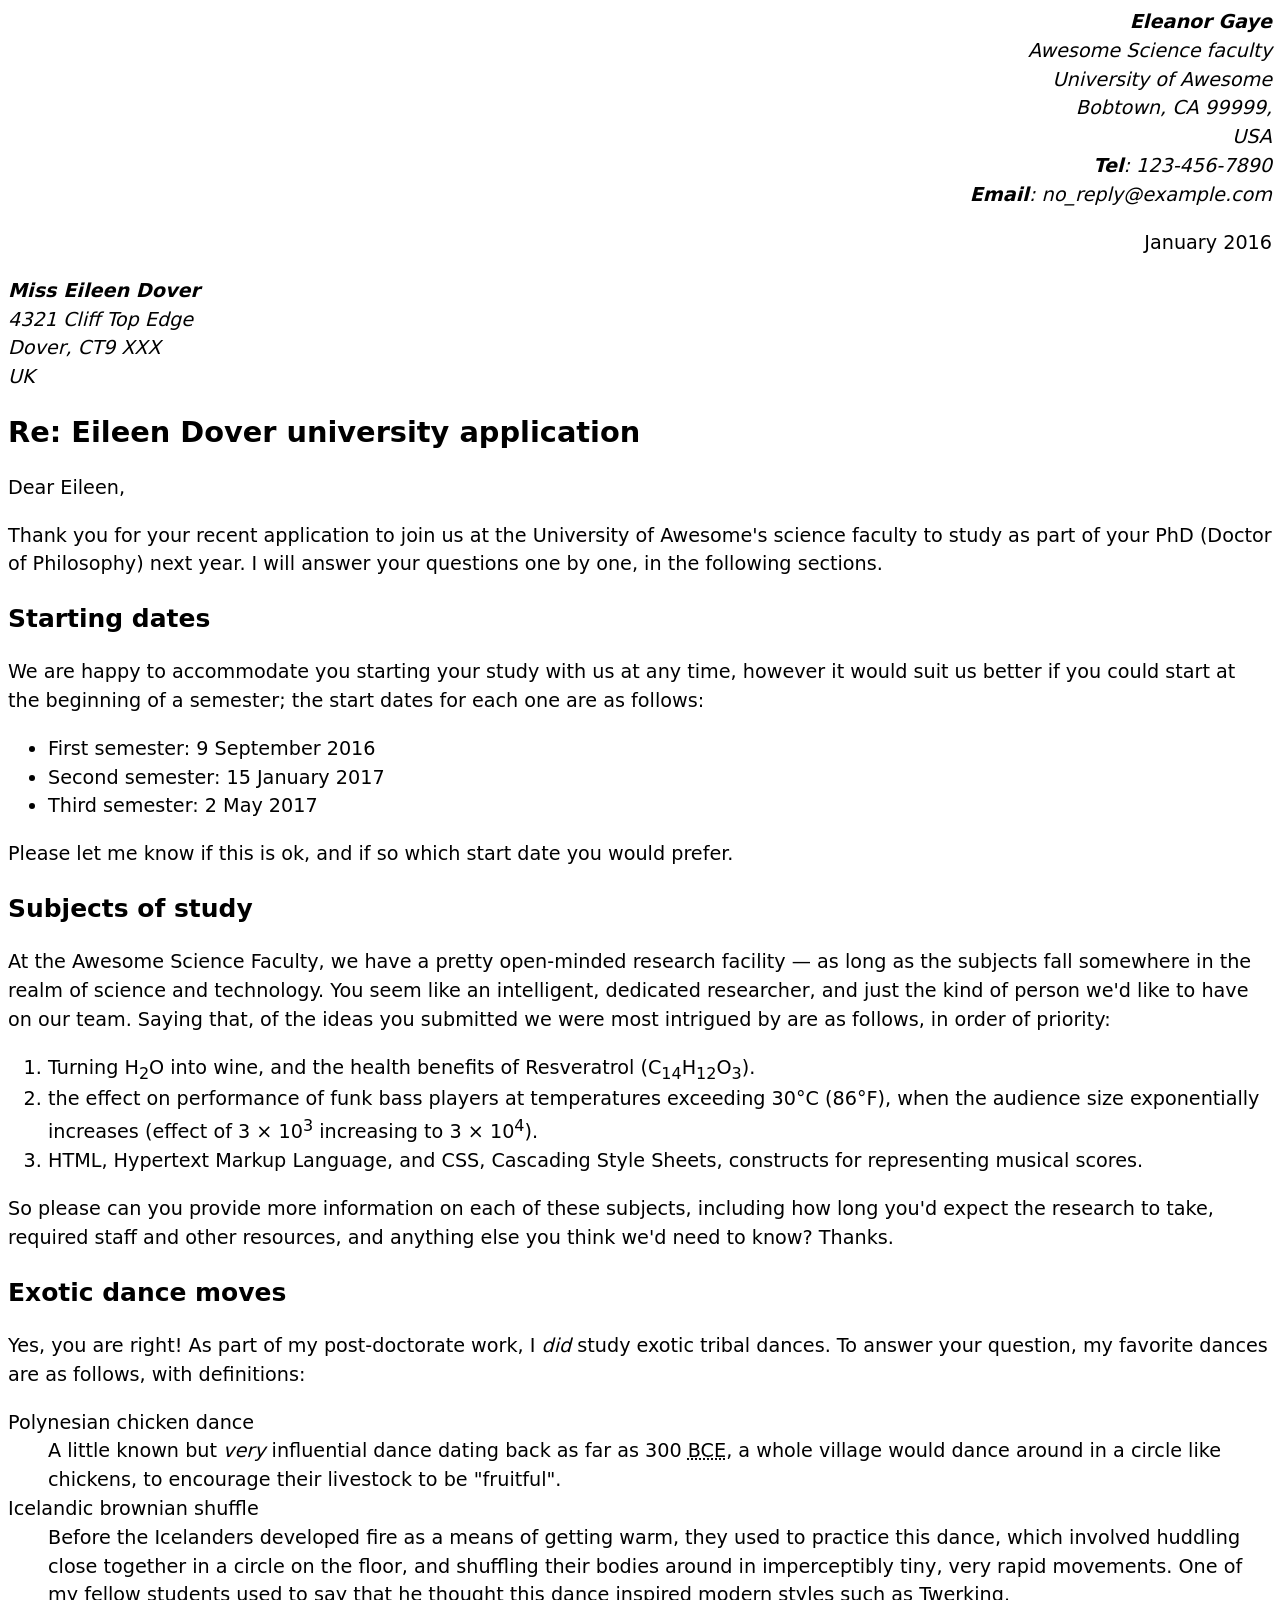
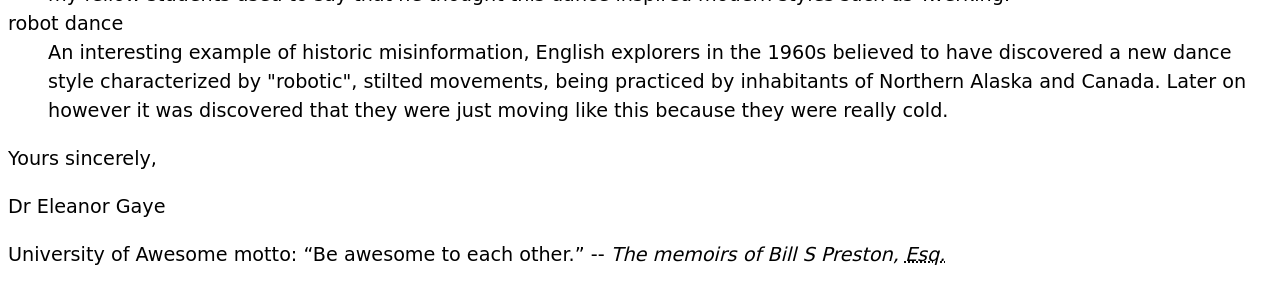
<file: Project 1/Part 1/index.html>
<!--
Name: Hayley Rimar
File: Project1.html
Date: 25 January 2026
First project using markup
-->

<!doctype html>
<html lang="eng">
  <head>
    <meta charset="utf-8" />
    <meta name="author" content="Dr. Eleanor Gaye">
    <title>Awesome science application correspondence</title>
    <link rel="stylesheet" href="style.css">
  </head>
  <body>
    <address class="sender-column" align="right">
      <strong>Eleanor Gaye</strong><br />
      Awesome Science faculty<br />
      University of Awesome<br />
      Bobtown, CA 99999,<br />
      USA<br />
      <strong>Tel</strong>: 123-456-7890<br />
      <strong>Email</strong>: no_reply@example.com
    </address>

    <p class="sender-column" align="right">
      <time datetime="2016-01-20">January 2016</time>
    </p>

    <address>
      <strong>Miss Eileen Dover</strong><br />
      4321 Cliff Top Edge<br />
      Dover, CT9 XXX<br />
      UK
    </address>

    <h1>Re: Eileen Dover university application</h1>

    <p>Dear Eileen,</p>

    <p>
      Thank you for your recent application to join us at the University of
      Awesome's science faculty to study as part of your
      <abbr>PhD</abbr> (Doctor of Philosophy) next year. I will answer your
      questions one by one, in the following sections.
    </p>

    <h2>Starting dates</h2>

    <p>
      We are happy to accommodate you starting your study with us at any time,
      however it would suit us better if you could start at the beginning of a
      semester; the start dates for each one are as follows:
    </p>

    <ul>
      <li>First semester: 9 September 2016</li>
      <li>Second semester: 15 January 2017</li>
      <li>Third semester: 2 May 2017</li>
    </ul>

    <p>
      Please let me know if this is ok, and if so which start date you would
      prefer.
    </p>

    <h2>Subjects of study</h2>

    <p>
      At the Awesome Science Faculty, we have a pretty open-minded research
      facility — as long as the subjects fall somewhere in the realm of science
      and technology. You seem like an intelligent, dedicated researcher, and
      just the kind of person we'd like to have on our team. Saying that, of the
      ideas you submitted we were most intrigued by are as follows, in order of
      priority:
    </p>

    <ol>
      <li>
        Turning H<sub>2</sub>O into wine, and the health benefits of Resveratrol
        (C<sub>14</sub>H<sub>12</sub>O<sub>3</sub>).
      </li>

      <li>
        the effect on performance of funk bass players at temperatures exceeding
        30°C (86°F), when the audience size exponentially increases (effect of 3
        × 10<sup>3</sup> increasing to 3 × 10<sup>4</sup>).
      </li>

      <li>
        <abbr>HTML</abbr>, Hypertext Markup Language, and <abbr>CSS</abbr>,
        Cascading Style Sheets, constructs for representing musical scores.
      </li>
    </ol>

    <p>
      So please can you provide more information on each of these subjects,
      including how long you'd expect the research to take, required staff and
      other resources, and anything else you think we'd need to know? Thanks.
    </p>

    <h2>Exotic dance moves</h2>

    <p>
      Yes, you are right! As part of my post-doctorate work, I
      <em>did</em> study exotic tribal dances. To answer your question, my
      favorite dances are as follows, with definitions:
    </p>

    <dl>
      <dt>Polynesian chicken dance</dt>

      <dd>
        A little known but <em>very</em> influential dance dating back as far as
        300 <abbr title="Before Common Era">BCE</abbr>, a whole village would
        dance around in a circle like chickens, to encourage their livestock to
        be "fruitful".
      </dd>

      <dt>Icelandic brownian shuffle</dt>

      <dd>
        Before the Icelanders developed fire as a means of getting warm, they
        used to practice this dance, which involved huddling close together in a
        circle on the floor, and shuffling their bodies around in imperceptibly
        tiny, very rapid movements. One of my fellow students used to say that
        he thought this dance inspired modern styles such as Twerking.
      </dd>

      <dt>robot dance</dt>

      <dd>
        An interesting example of historic misinformation, English explorers in
        the 1960s believed to have discovered a new dance style characterized by
        "robotic", stilted movements, being practiced by inhabitants of Northern
        Alaska and Canada. Later on however it was discovered that they were
        just moving like this because they were really cold.
      </dd>
    </dl>

    <p>Yours sincerely,</p>

    <p>Dr Eleanor Gaye</p>

    <p>
      University of Awesome motto: <q>Be awesome to each other.</q> --
      <cite>
        The memoirs of Bill S Preston, <abbr title="Esquire">Esq.</abbr>
      </cite>
    </p>
  </body>
</html>
</file>
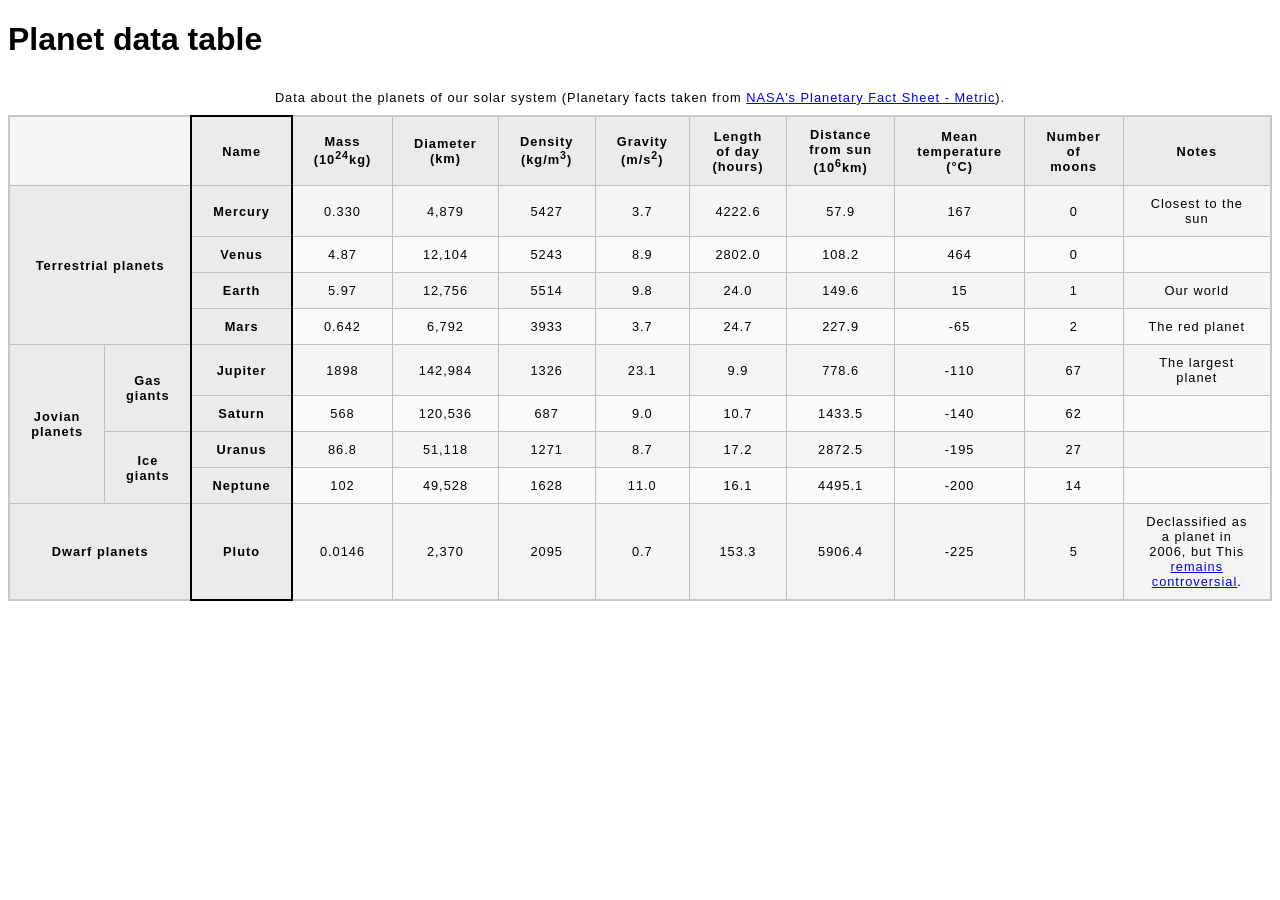
<file: project2/part2/index.html>
<!--
Name: Hayley Rimar
File: index.html
Date: 06 February 2026
This html is part 2 of assignment 2 called "Structuring a planet data table" 
-->

<!doctype html>
<html lang="en-US">
  <head>
    <meta charset="utf-8" />
    <meta name="viewport" content="width=device-width" />
    <title>Planet data table</title>
    <link href="style.css" rel="stylesheet" type="text/css" />
  </head>
  <body>
    <h1>Planet data table</h1>

    <table>
        <caption>
            Data about the planets of our solar system (Planetary facts taken from 
            <a href="https://nssdc.gsfc.nasa.gov/planetary/factsheet/">
            NASA's Planetary Fact Sheet - Metric</a>).
        </caption>

        <colgroup>
            <col span="2">
            <col class="column-border">
            <col span="9">
        </colgroup>

        <thead>
            <tr>
                <td colspan="2"></td>
                <th colspan="col">Name</th>
                <th colspan="col">Mass (10<sup>24</sup>kg)</th>
                <th colspan="col">Diameter (km)</th>
                <th colspan="col">Density (kg/m<sup>3</sup>)</th>
                <th colspan="col">Gravity (m/s<sup>2</sup>)</th>
                <th colspan="col">Length of day (hours)</th>
                <th colspan="col">Distance from sun (10<sup>6</sup>km)</th>
                <th colspan="col">Mean temperature (°C)</th>
                <th colspan="col">Number of moons</th>
                <th colspan="col">Notes</th>
            </tr>
        </thead>
        
        <tbody>
            <tr>
                <th rowspan="4" colspan="2" scope="rowgroup">Terrestrial planets</th>
                <th scope="row">Mercury</th>
                <td>0.330</td>
                <td>4,879</td>
                <td>5427</td>
                <td>3.7</td>
                <td>4222.6</td>
                <td>57.9</td>
                <td>167</td>
                <td>0</td>
                <td>Closest to the sun</td>
            </tr>

            <tr>
                <th scope="row">Venus</th>
                <td>4.87</td>
                <td>12,104</td>
                <td>5243</td>
                <td>8.9</td>
                <td>2802.0</td>
                <td>108.2</td>
                <td>464</td>
                <td>0</td>
                <td></td>
            </tr>

            <tr>
                <th scope="row">Earth</th>
                <td>5.97</td>
                <td>12,756</td>
                <td>5514</td>
                <td>9.8</td>
                <td>24.0</td>
                <td>149.6</td>
                <td>15</td>
                <td>1</td>
                <td>Our world</td>
            </tr>

            <tr>
                <th scope="row">Mars</th>
                <td>0.642</td>
                <td>6,792</td>
                <td>3933</td>
                <td>3.7</td>
                <td>24.7</td>
                <td>227.9</td>
                <td>-65</td>
                <td>2</td>
                <td>The red planet</td>
            </tr>

            <tr>
                <th rowspan="4" scope="rowgroup">Jovian planets</th>
                <th rowspan="2" scope="rowgroup">Gas giants</th>
                <th scope="row">Jupiter</th>
                <td>1898</td>
                <td>142,984</td>
                <td>1326</td>
                <td>23.1</td>
                <td>9.9</td>
                <td>778.6</td>
                <td>-110</td>
                <td>67</td>
                <td>The largest planet</td>
            </tr>

            <tr>
                <th scope="row">Saturn</th>
                <td>568</td>
                <td>120,536</td>
                <td>687</td>
                <td>9.0</td>
                <td>10.7</td>
                <td>1433.5</td>
                <td>-140</td>
                <td>62</td>
                <td></td>
            </tr>

            <tr>
                <th rowspan="2" scope="rowgroup">Ice giants</th>
                <th scope="row">Uranus</th>
                <td>86.8</td>
                <td>51,118</td>
                <td>1271</td>
                <td>8.7</td>
                <td>17.2</td>
                <td>2872.5</td>
                <td>-195</td>
                <td>27</td>
                <td></td>
            </tr>

            <tr>
                <th scope="row">Neptune</th>
                <td>102</td>
                <td>49,528</td>
                <td>1628</td>
                <td>11.0</td>
                <td>16.1</td>
                <td>4495.1</td>
                <td>-200</td>
                <td>14</td>
                <td></td>
            </tr>

            <tr>
                <th colspan="2" scope="rowgroup">Dwarf planets</th>
                <th scope="row">Pluto</th>
                <td>0.0146</td>
                <td>2,370</td>
                <td>2095</td>
                <td>0.7</td>
                <td>153.3</td>
                <td>5906.4</td>
                <td>-225</td>
                <td>5</td>
                <td>Declassified as a planet in 2006, but This
                    <a href="https://www.usatoday.com/story/tech/2014/10/02/pluto-planet-solar-system/16578959/">
                    remains controversial</a>.
                </td>
            </tr>
        </tbody>
    </table>
  </body>
</html>
</file>
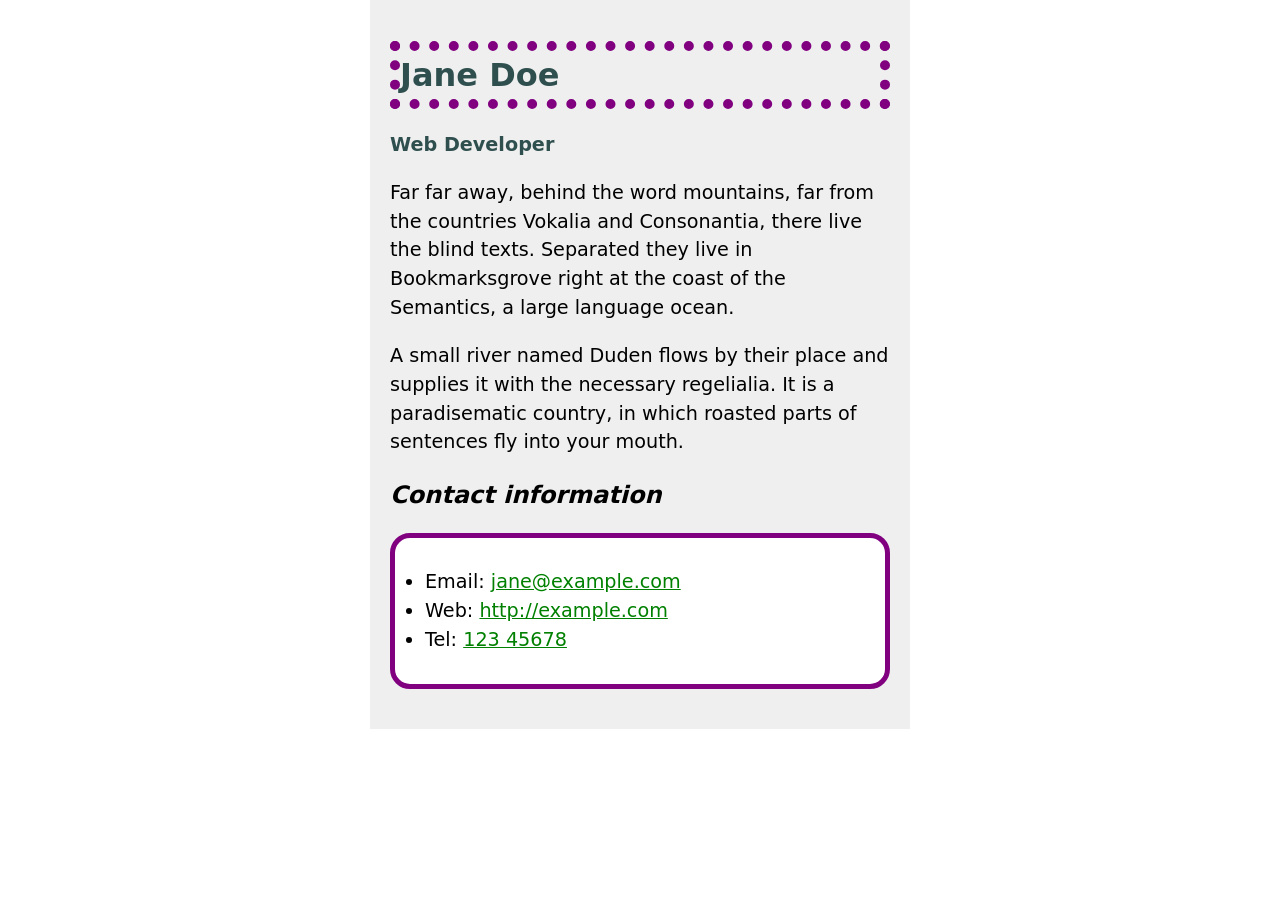
<file: project3/part1/index.html>
<!--
Name: Hayley Rimar
File: index.html
Date: February 27th, 2026
This file is for assignment 3, writing a bio 
-->
<!DOCTYPE html>
<html lang="en">
    <head>
        <meta charset="utf-8">
        <title>Jane Doe</title>
        <link rel="stylesheet" href="style.css">
    </head>

    <body>
        <h1>Jane Doe</h1>
        <div class="job-title">Web Developer</div>
        <p>
        Far far away, behind the word mountains, far from the countries Vokalia and
        Consonantia, there live the blind texts. Separated they live in Bookmarksgrove
        right at the coast of the Semantics, a large language ocean.
        </p>

        <p>
        A small river named Duden flows by their place and supplies it with the
        necessary regelialia. It is a paradisematic country, in which roasted parts of
        sentences fly into your mouth.
        </p>

        <h2>Contact information</h2>
        <ul>
        <li>Email: <a href="mailto:jane@example.com">jane@example.com</a></li>
        <li>Web: <a href="http://example.com">http://example.com</a></li>
        <li>Tel: <a href="tel:12345678">123 45678</a></li>
        </ul>
    </body>

</html>
</file>
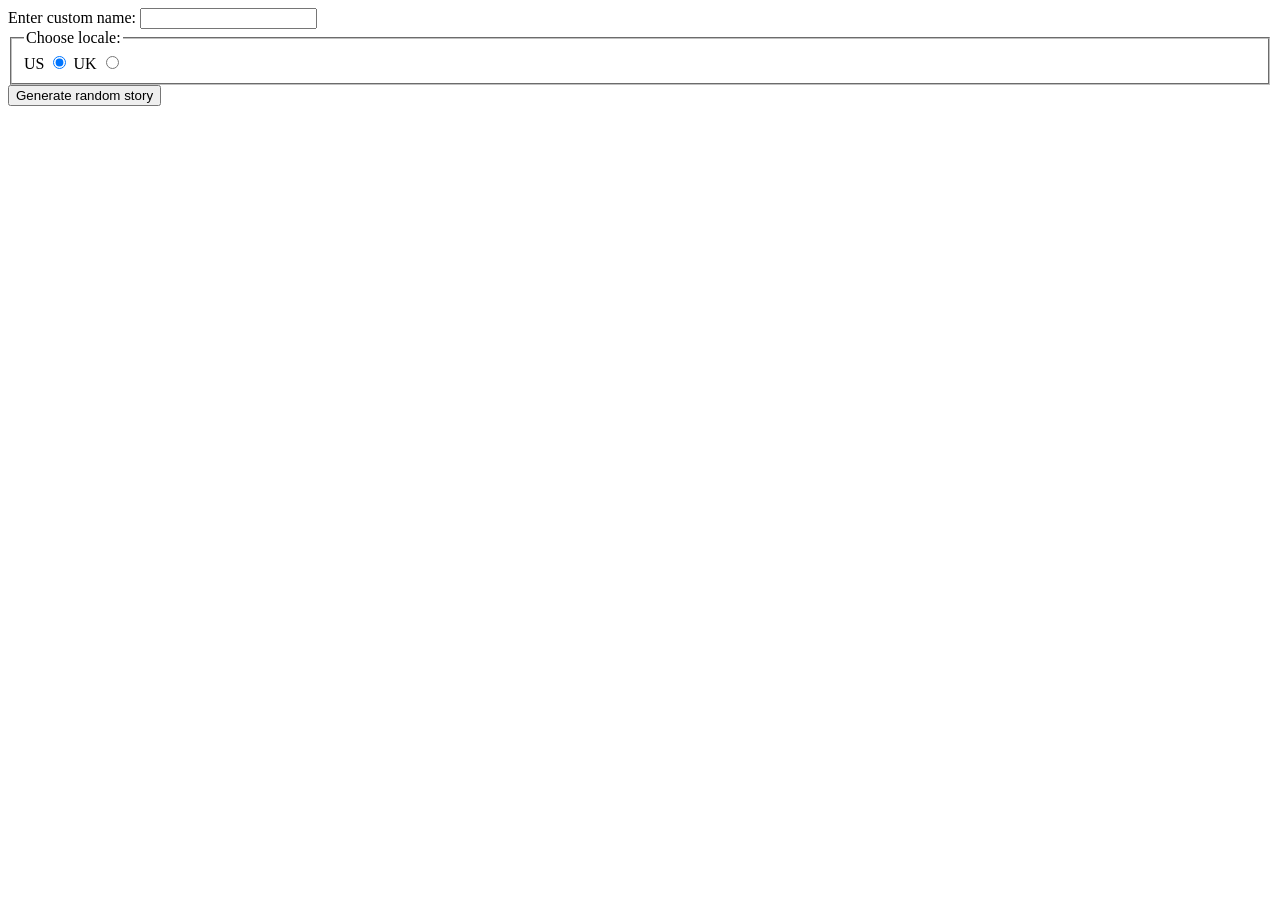
<file: project4/part1/index.html>
<!--
Name: Hayley Rimar
File: index.html
Date: 10 April 2026
The html for a silly story generator
-->

<!DOCTYPE html>
<html lang="en">
<head>
    <meta charset="utf-8">
    <title>Silly Story Generator</title>
</head>
<body>    
    <div>
        <label for="custom-name">Enter custom name:</label>
        <input id="custom-name" type="text" placeholder="">
    </div>

    <fieldset>
        <legend>Choose locale:</legend>
        <label for="us">US</label>
        <input id="us" type="radio" name="uk-us" value="us" checked>
        <label for="uk">UK</label>
        <input id="uk" type="radio" name="uk-us" value="uk">
    </fieldset>
    
    <div>
        <button class="generate">Generate random story</button>
    </div>
        
    <p class="story"></p>

    <script src="script.js"></script>
</body>
</html>
</file>
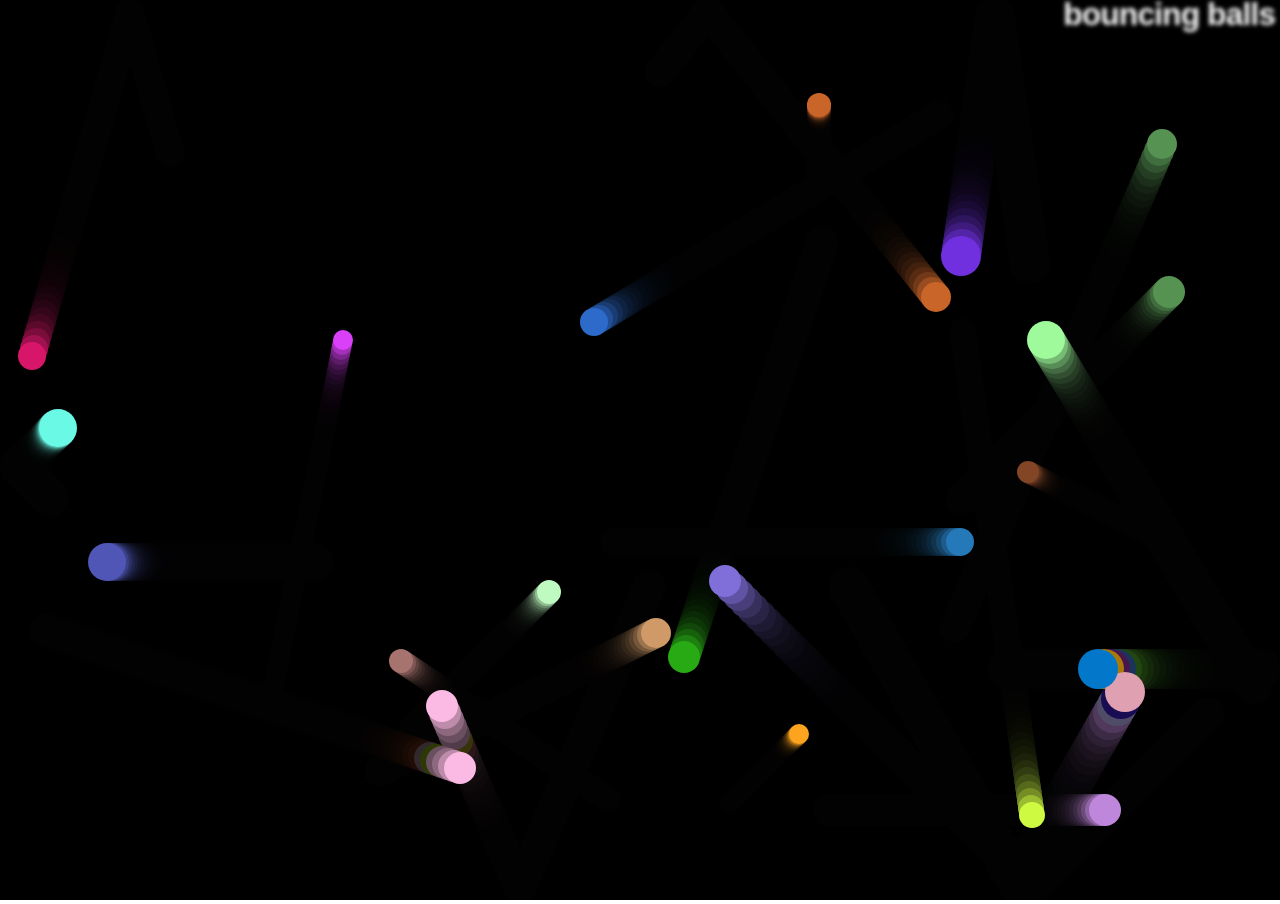
<file: project4/part3/index.html>
<!--
Name: Hayley Rimar
File: index.html
Date 10 April 2026
html for making a bouncing balls page
-->

<!DOCTYPE html>
<html lang="en-US">
  <head>
    <meta charset="utf-8">
    <meta name="viewport" content="width=device-width">
    <title>Bouncing balls</title>
    <link rel="stylesheet" href="style.css">
  </head>

  <body>
    <h1>bouncing balls</h1>
    <canvas></canvas>

    <script src="script.js"></script>
  </body>
</html>
</file>
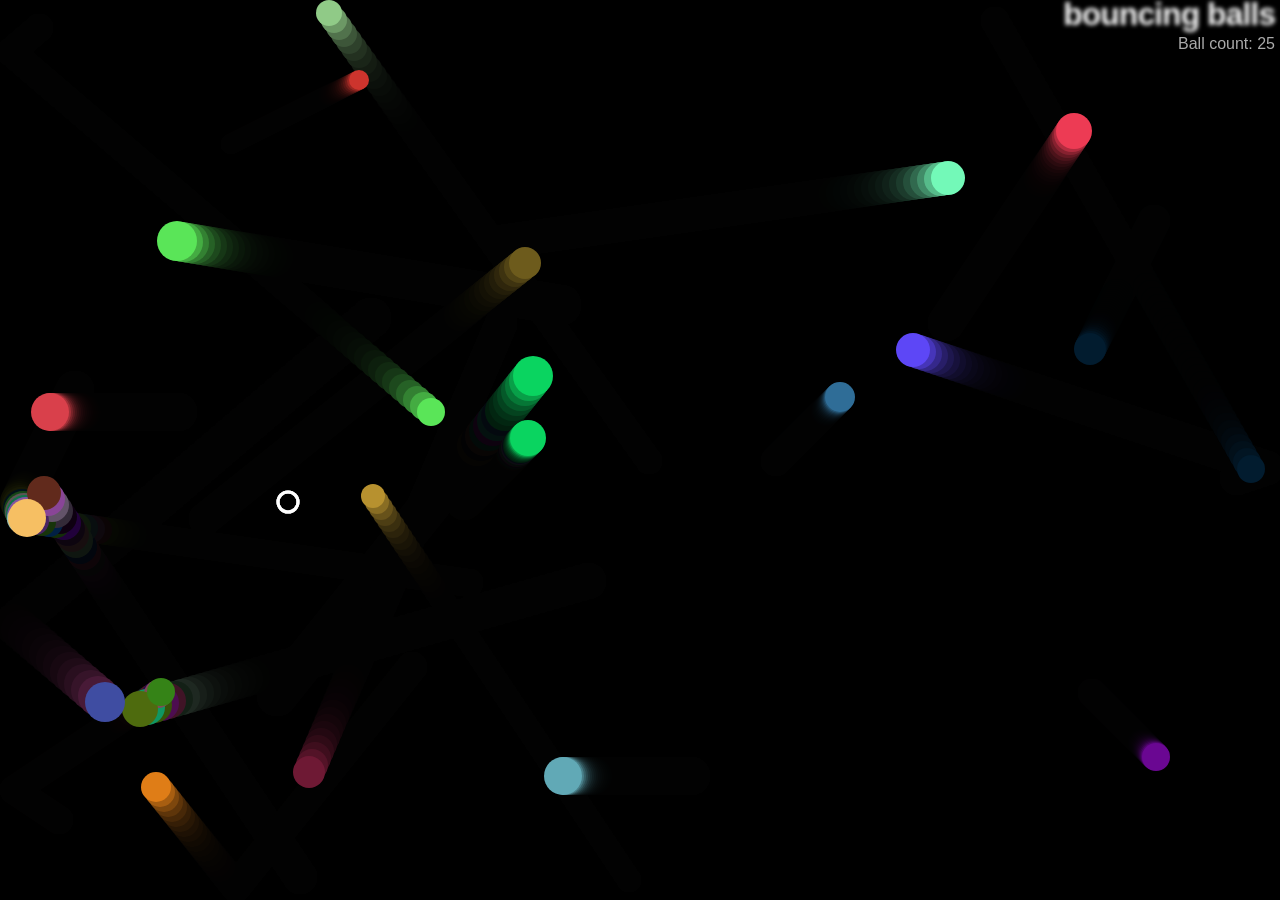
<file: project4/part4/index.html>
<!--
Name: Hayley Rimar
File: index.html
Date 10 April 2026
html for making a bouncing balls page
-->

<!DOCTYPE html>
<html lang="en-US">
  <head>
    <meta charset="utf-8">
    <meta name="viewport" content="width=device-width">
    <title>Bouncing balls</title>
    <link rel="stylesheet" href="style.css">
  </head>

  <body>
    <h1>bouncing balls</h1>
    <p>Ball count: </p>
    <canvas></canvas>

    <script src="script.js"></script>
  </body>
</html>
</file>
<file: Project 1/Part 1/style.css>
body {
  font: 1.2em / 1.5 system-ui;
}

.sender-column {
  text-align: right;
}

h1 {
  font-size: 1.5em;
}

h2 {
  font-size: 1.3em;
}
</file>
<file: project2/part2/style.css>
html {
  font-family: sans-serif;
}

table {
  border-collapse: collapse;
  border: 2px solid rgb(200 200 200);
  letter-spacing: 1px;
  font-size: 0.8rem;
}

td,
th {
  border: 1px solid rgb(190 190 190);
  padding: 10px 20px;
}

th {
  background-color: rgb(235 235 235);
}

td {
  text-align: center;
}

tr:nth-child(even) td {
  background-color: rgb(250 250 250);
}

tr:nth-child(odd) td {
  background-color: rgb(245 245 245);
}

caption {
  padding: 10px;
}

.column-border {
  border: 2px solid black;
}
</file>
<file: project3/part1/style.css>
html {
  background-color: white;
}

body {
  font: 1.2em / 1.5 system-ui;
  padding: 20px;
  width: 500px;
  background-color: #efefef;
  margin: 0 auto;
}

h1 {
  color: darkslategray;
  border: 10px dotted purple;
  font-size: 2rem;
}

h2 {
  font-style: italic;
  font-size: 1.5rem;
}

.job-title {
  color: darkslategray;
  font-weight: bold;
}

ul {
  background-color: white;
  border: 5px solid purple;
  padding: 30px;
  border-radius: 20px;
}

a {
  color: green;
}

a:hover,
a:focus {
  color: darkgreen;
  text-decoration: none;
}
</file>
<file: project4/part3/style.css>
html, body {
  margin: 0;
}

html {
  font-family: 'Helvetica Neue', Helvetica, Arial, sans-serif;
  height: 100%;
}

body {
  overflow: hidden;
  height: inherit;
}

h1 {
  font-size: 2rem;
  letter-spacing: -1px;
  position: absolute;
  margin: 0;
  top: -4px;
  right: 5px;

  color: transparent;
  text-shadow: 0 0 4px white;
}
</file>
<file: project4/part4/style.css>
html, body {
  margin: 0;
}

html {
  font-family: 'Helvetica Neue', Helvetica, Arial, sans-serif;
  height: 100%;
}

body {
  overflow: hidden;
  height: inherit;
}

h1 {
  font-size: 2rem;
  letter-spacing: -1px;
  position: absolute;
  margin: 0;
  top: -4px;
  right: 5px;

  color: transparent;
  text-shadow: 0 0 4px white;
}

p {
  position: absolute;
  margin: 0;
  top: 35px;
  right: 5px;
  color: #aaaaaa;
}
</file>
